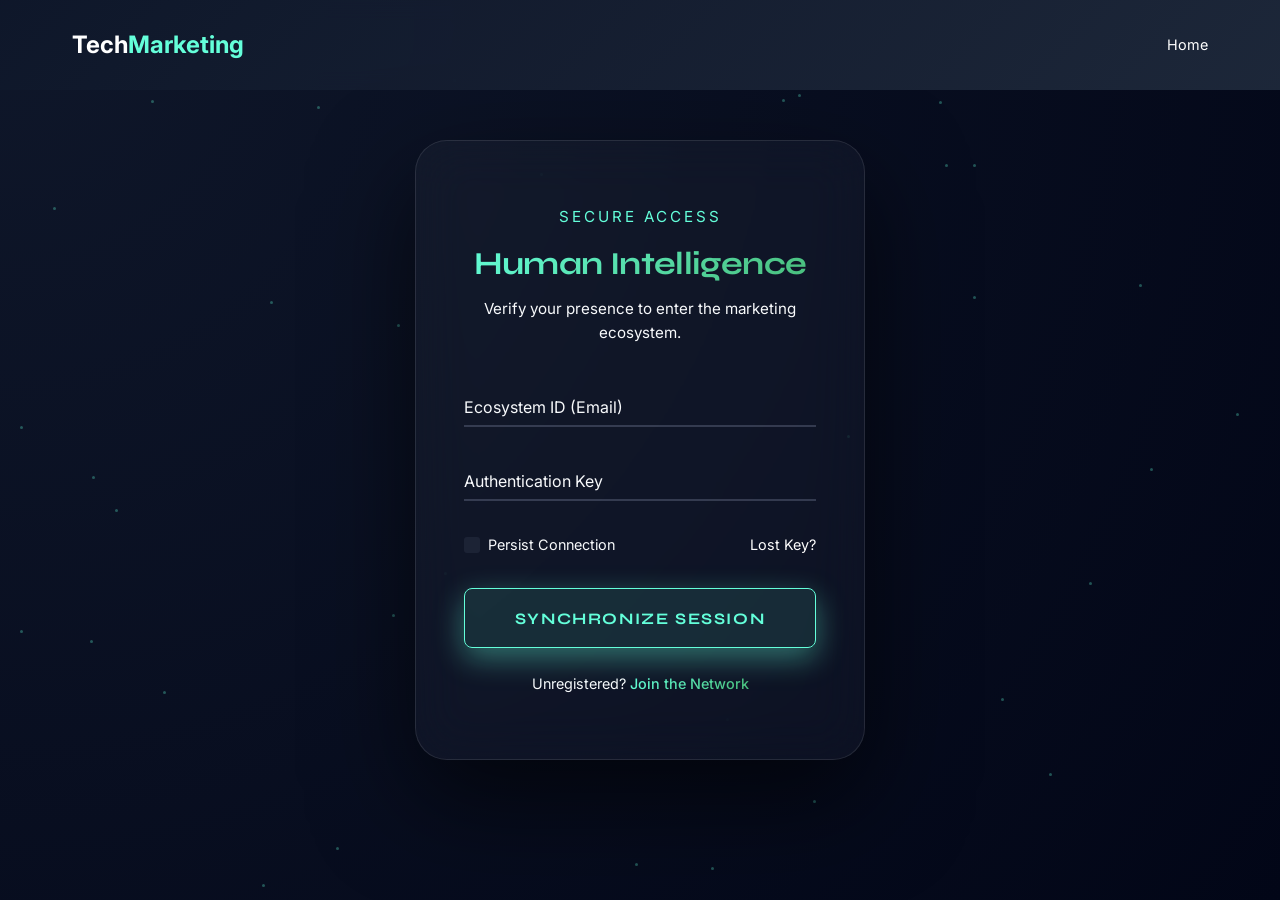
<file: login.html>
<!DOCTYPE html>
<html lang="en">
<head>
    <meta charset="UTF-8">
    <meta name="viewport" content="width=device-width, initial-scale=1.0">
    <meta name="description" content="Securely access the TechMarketing ecosystem.">
    <title>Secure Access - TechMarketing</title>
    <link href="https://fonts.googleapis.com/css2?family=Inter:wght@300;400;500;600&family=Syne:wght@700;800&display=swap" rel="stylesheet">
    <link rel="stylesheet" href="style.css">
    <link rel="stylesheet" href="login.css">
</head>
<body class="premium-bg">
    <!-- Navbar (simplified for login) -->
    <nav class="navbar" style="background-color: transparent; border: none;">
        <div class="container">
            <a href="index.html" class="logo">Tech<span>Marketing</span></a>
            <ul class="nav-links">
                <li><a href="index.html" class="nav-link-anime">Home</a></li>
            </ul>
        </div>
    </nav>

    <div class="login-wrapper">
        <div id="login-particles"></div>
        <div class="login-card glass-panel tilt-element">
            <div class="login-header">
                <p class="accent-text-luxury" style="color: var(--accent) !important; text-align: center; margin-bottom: 0.5rem;">Secure Access</p>
                <h2 class="text-gradient">Human Intelligence</h2>
                <p>Verify your presence to enter the marketing ecosystem.</p>
            </div>
            
            <form id="login-form">
                <div class="input-group">
                    <input type="email" id="email" required autocomplete="off" placeholder=" ">
                    <label for="email">Ecosystem ID (Email)</label>
                    <div class="input-glow"></div>
                </div>
                
                <div class="input-group">
                    <input type="password" id="password" required placeholder=" ">
                    <label for="password">Authentication Key</label>
                    <div class="input-glow"></div>
                </div>

                <div class="form-options">
                    <label class="remember-me">
                        <input type="checkbox">
                        <span class="checkmark"></span>
                        Persist Connection
                    </label>
                    <a href="#" class="forgot-password">Lost Key?</a>
                </div>

                <button type="submit" class="btn btn-primary btn-login btn-click">Synchronize Session</button>
            </form>
            
            <div class="login-footer">
                <p>Unregistered? <a href="register.html" class="text-gradient">Join the Network</a></p>
            </div>
        </div>
    </div>

    <script>
        // Simple Particle Background for Login
        const particleContainer = document.getElementById('login-particles');
        for (let i = 0; i < 40; i++) {
            let p = document.createElement('div');
            p.classList.add('particle');
            p.style.left = Math.random() * 100 + '%';
            p.style.top = Math.random() * 100 + '%';
            p.style.setProperty('--tx', (Math.random() - 0.5) * 300 + 'px');
            p.style.setProperty('--ty', (Math.random() - 0.5) * 300 + 'px');
            p.style.animationDelay = Math.random() * 8 + 's';
            particleContainer.appendChild(p);
        }

        // Vanilla Tilt Enhanced
        const card = document.querySelector('.login-card');
        card.addEventListener('mousemove', e => {
            const rect = card.getBoundingClientRect();
            const x = e.clientX - rect.left;
            const y = e.clientY - rect.top;
            const centerX = rect.width / 2;
            const centerY = rect.height / 2;
            const rotateX = ((y - centerY) / centerY) * -8;
            const rotateY = ((x - centerX) / centerX) * 8;
            card.style.transform = `perspective(1200px) rotateX(${rotateX}deg) rotateY(${rotateY}deg)`;
        });
        card.addEventListener('mouseleave', () => {
            card.style.transform = `perspective(1200px) rotateX(0deg) rotateY(0deg)`;
        });

        // Form Submit
        document.getElementById('login-form').addEventListener('submit', (e) => {
            e.preventDefault();
            const btn = document.querySelector('.btn-login');
            btn.textContent = "Authenticating Bio-ID...";
            setTimeout(() => {
                window.location.href = 'settings.html';
            }, 1200);
        });
    </script>
</body>
</html>
</file>
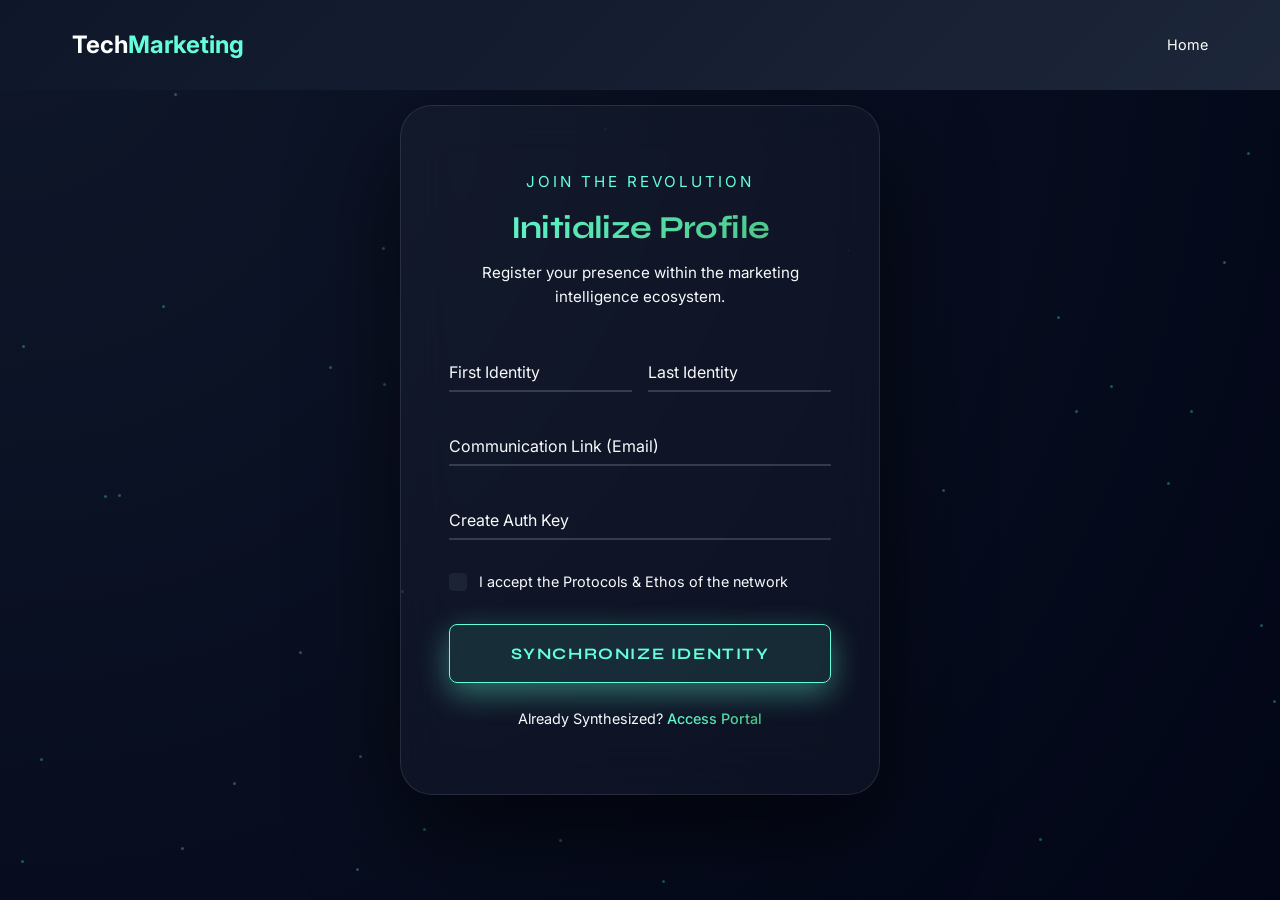
<file: register.html>
<!DOCTYPE html>
<html lang="en">
<head>
    <meta charset="UTF-8">
    <meta name="viewport" content="width=device-width, initial-scale=1.0">
    <meta name="description" content="Join the TechMarketing ecosystem and unlock precision tools.">
    <title>Join the Network - TechMarketing</title>
    <link href="https://fonts.googleapis.com/css2?family=Inter:wght@300;400;500;600&family=Syne:wght@700;800&display=swap" rel="stylesheet">
    <link rel="stylesheet" href="style.css">
    <link rel="stylesheet" href="register.css">
</head>
<body class="premium-bg">
    <!-- Navbar (simplified for register) -->
    <nav class="navbar" style="background-color: transparent; border: none;">
        <div class="container">
            <a href="index.html" class="logo">Tech<span>Marketing</span></a>
            <ul class="nav-links">
                <li><a href="index.html" class="nav-link-anime">Home</a></li>
            </ul>
        </div>
    </nav>

    <div class="register-wrapper">
        <div id="register-particles"></div>
        <div class="register-card glass-panel tilt-element">
            <div class="register-header">
                <p class="accent-text-luxury" style="color: var(--accent) !important; text-align: center; margin-bottom: 0.5rem;">Join the Revolution</p>
                <h2 class="text-gradient">Initialize Profile</h2>
                <p>Register your presence within the marketing intelligence ecosystem.</p>
            </div>
            
            <form id="register-form">
                <div class="form-row" style="display: grid; grid-template-columns: 1fr 1fr; gap: 1rem;">
                    <div class="input-group">
                        <input type="text" id="fname" required placeholder=" ">
                        <label for="fname">First Identity</label>
                        <div class="input-glow"></div>
                    </div>
                    <div class="input-group">
                        <input type="text" id="lname" required placeholder=" ">
                        <label for="lname">Last Identity</label>
                        <div class="input-glow"></div>
                    </div>
                </div>
                
                <div class="input-group">
                    <input type="email" id="email" required autocomplete="off" placeholder=" ">
                    <label for="email">Communication Link (Email)</label>
                    <div class="input-glow"></div>
                </div>
                
                <div class="input-group">
                    <input type="password" id="password" required minlength="8" placeholder=" ">
                    <label for="password">Create Auth Key</label>
                    <div class="input-glow"></div>
                </div>

                <div class="form-options">
                    <label class="terms-checkbox">
                        <input type="checkbox" required>
                        <span class="checkmark"></span>
                        I accept the Protocols & Ethos of the network
                    </label>
                </div>

                <button type="submit" class="btn btn-primary btn-register btn-click">Synchronize Identity</button>
            </form>
            
            <div class="register-footer">
                <p>Already Synthesized? <a href="login.html" class="text-gradient">Access Portal</a></p>
            </div>
        </div>
    </div>

    <script>
        // Simple Particle Background for Register
        const particleContainer = document.getElementById('register-particles');
        for (let i = 0; i < 40; i++) {
            let p = document.createElement('div');
            p.classList.add('particle');
            p.style.left = Math.random() * 100 + '%';
            p.style.top = Math.random() * 100 + '%';
            p.style.setProperty('--tx', (Math.random() - 0.5) * 300 + 'px');
            p.style.setProperty('--ty', (Math.random() - 0.5) * 300 + 'px');
            p.style.animationDelay = Math.random() * 8 + 's';
            particleContainer.appendChild(p);
        }

        // Vanilla Tilt Enhanced
        const card = document.querySelector('.register-card');
        card.addEventListener('mousemove', e => {
            const rect = card.getBoundingClientRect();
            const x = e.clientX - rect.left;
            const y = e.clientY - rect.top;
            const centerX = rect.width / 2;
            const centerY = rect.height / 2;
            const rotateX = ((y - centerY) / centerY) * -6;
            const rotateY = ((x - centerX) / centerX) * 6;
            card.style.transform = `perspective(1200px) rotateX(${rotateX}deg) rotateY(${rotateY}deg)`;
        });
        card.addEventListener('mouseleave', () => {
            card.style.transform = `perspective(1200px) rotateX(0deg) rotateY(0deg)`;
        });

        // Form Submit
        document.getElementById('register-form').addEventListener('submit', (e) => {
            e.preventDefault();
            const btn = document.querySelector('.btn-register');
            btn.textContent = "Synthesizing Bio-ID...";
            setTimeout(() => {
                window.location.href = 'settings.html';
            }, 1200);
        });
    </script>
</body>
</html>
</file>
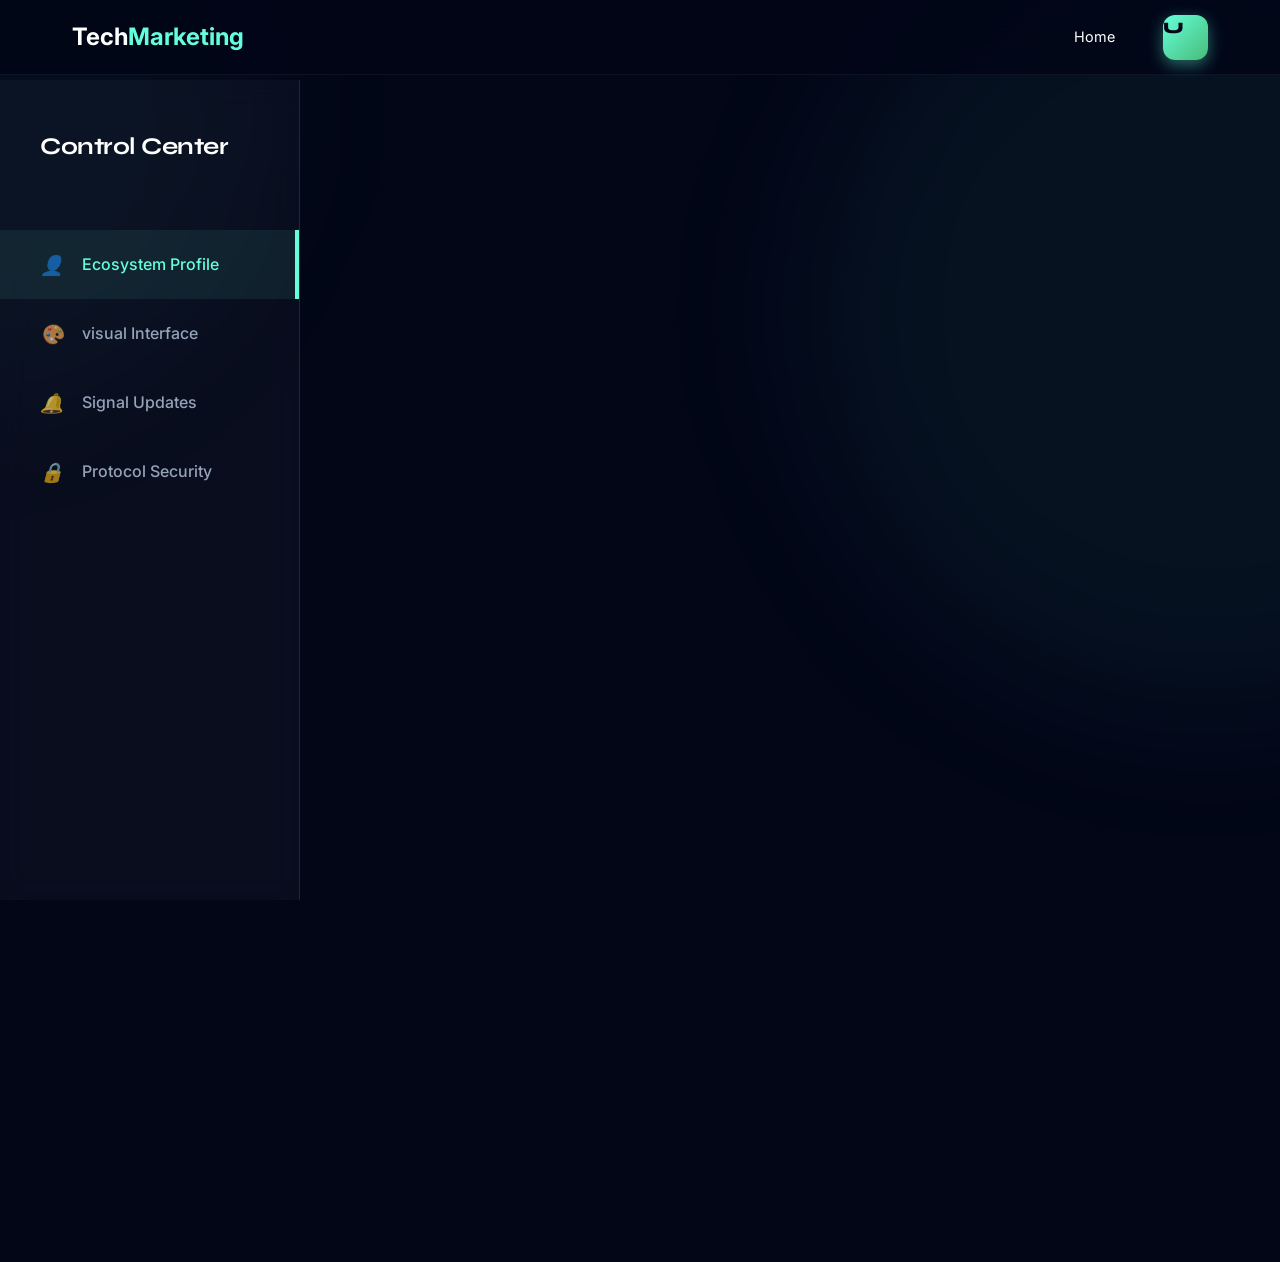
<file: settings.html>
<!DOCTYPE html>
<html lang="en">
<head>
    <meta charset="UTF-8">
    <meta name="viewport" content="width=device-width, initial-scale=1.0">
    <title>Ecosystem Settings - TechMarketing</title>
    <link href="https://fonts.googleapis.com/css2?family=Inter:wght@300;400;500;600&family=Syne:wght@700;800&display=swap" rel="stylesheet">
    <link rel="stylesheet" href="style.css">
    <link rel="stylesheet" href="settings.css">
</head>
<body class="premium-bg">

    <!-- Dashboard Navbar -->
    <nav class="navbar scrolled" style="background: rgba(2, 6, 23, 0.8); backdrop-filter: blur(20px);">
        <div class="container">
            <a href="index.html" class="logo">Tech<span>Marketing</span></a>
            <ul class="nav-links">
                <li><a href="index.html" class="nav-link-anime">Home</a></li>
                <li class="user-profile-nav">
                    <div class="avatar">U</div>
                </li>
            </ul>
        </div>
    </nav>

    <div class="settings-layout">
        <!-- Sidebar Navigation -->
        <aside class="sidebar">
            <div class="sidebar-header">
                <h3>Control Center</h3>
            </div>
            <ul class="sidebar-menu">
                <li class="active" data-target="profile">
                    <i>👤</i> Ecosystem Profile
                </li>
                <li data-target="appearance">
                    <i>🎨</i> visual Interface
                </li>
                <li data-target="notifications">
                    <i>🔔</i> Signal Updates
                </li>
                <li data-target="security">
                    <i>🔒</i> Protocol Security
                </li>
            </ul>
        </aside>

        <!-- Main Content Area -->
        <main class="settings-content">
            
            <!-- Profile Settings -->
            <section id="profile" class="settings-section active-section">
                <h2 class="text-gradient">Ecosystem Profile</h2>
                <p class="section-desc">Configure your identity and professional presence within the algorithmic network.</p>
                
                <div class="glass-card">
                    <div class="profile-header">
                        <div class="profile-avatar-large">U</div>
                        <div class="profile-meta">
                            <h3 style="margin-bottom: 0.5rem; font-size: 1.8rem;">Unknown Entity</h3>
                            <button class="btn btn-outline btn-click btn-sm">Update Avatar</button>
                        </div>
                    </div>
                    
                    <form class="settings-form">
                        <div class="form-row">
                            <div class="form-group">
                                <label>Cognomen (First)</label>
                                <input type="text" value="User" class="form-input">
                            </div>
                            <div class="form-group">
                                <label>Patronymic (Last)</label>
                                <input type="text" value="Account" class="form-input">
                            </div>
                        </div>
                        <div class="form-group">
                            <label>Communication Link (Email)</label>
                            <input type="email" value="user@techmarketing.io" class="form-input" readonly>
                        </div>
                        <div class="form-group">
                            <label>Network Bio / Professional Ethos</label>
                            <textarea class="form-input" rows="4">Marketing technologist exploring the intersection of AI and human psychology.</textarea>
                        </div>
                        <div style="margin-top: 1rem;">
                            <button type="button" class="btn btn-primary btn-click save-btn">Commit Changes</button>
                        </div>
                    </form>
                </div>
            </section>

            <!-- Appearance Settings -->
            <section id="appearance" class="settings-section">
                <h2 class="text-gradient">Interface Overlay</h2>
                <p class="section-desc">Customize the visual layer of your marketing ecosystem experience.</p>
                
                <div class="glass-card">
                    <div class="setting-item">
                        <div class="setting-info">
                            <h4>Nocturnal Protocol (Dark Mode)</h4>
                            <p>Enable high-contrast, low-light visibility for extended sessions.</p>
                        </div>
                        <label class="toggle-switch">
                            <input type="checkbox" checked>
                            <span class="slider"></span>
                        </label>
                    </div>
                    
                    <hr class="divider">
                    
                    <div class="setting-item">
                        <div class="setting-info">
                            <h4>Inertial Depth (3D Parallax)</h4>
                            <p>Apply spatial depth and motion to UI components and interactive cards.</p>
                        </div>
                        <label class="toggle-switch">
                            <input type="checkbox" checked>
                            <span class="slider"></span>
                        </label>
                    </div>

                    <hr class="divider">
                    
                    <div class="setting-item column-layout">
                        <div class="setting-info">
                            <h4>Primary Accent Frequencies</h4>
                            <p>Choose the dominant color spectrum for the ecosystem interface.</p>
                        </div>
                        <div class="color-picker-group">
                            <div class="color-option active" style="--bg: #64FFDA;"></div>
                            <div class="color-option" style="--bg: #818cf8;"></div>
                            <div class="color-option" style="--bg: #fb7185;"></div>
                            <div class="color-option" style="--bg: #facc15;"></div>
                        </div>
                    </div>
                </div>
            </section>

            <!-- Notifications Settings -->
            <section id="notifications" class="settings-section">
                <h2 class="text-gradient">Signal Feed</h2>
                <p class="section-desc">Manage how the ecosystem communicates critical intelligence and updates.</p>
                
                <div class="glass-card">
                    <div class="setting-item">
                        <div class="setting-info">
                            <h4>Intelligence Digests</h4>
                            <p>Receive asynchronous summaries of algorithmic campaign performance.</p>
                        </div>
                        <label class="toggle-switch">
                            <input type="checkbox" checked>
                            <span class="slider"></span>
                        </label>
                    </div>
                    <hr class="divider">
                    <div class="setting-item">
                        <div class="setting-info">
                            <h4>Real-time Telemetry</h4>
                            <p>Immediate push notifications for significant market shifts or user triggers.</p>
                        </div>
                        <label class="toggle-switch">
                            <input type="checkbox">
                            <span class="slider"></span>
                        </label>
                    </div>
                </div>
            </section>

            <!-- Security Settings -->
            <section id="security" class="settings-section">
                <h2 class="text-gradient">Protocol Security</h2>
                <p class="section-desc">Ensure the integrity of your data and authorization channels.</p>
                
                <div class="glass-card">
                    <div class="setting-item">
                        <div class="setting-info">
                            <h4>Multi-Factor Encryption</h4>
                            <p>Initialize secondary confirmation protocols for all ecosystem interactions.</p>
                        </div>
                        <button class="btn btn-primary btn-sm">Initialize 2FA</button>
                    </div>
                    <hr class="divider">
                    <div class="setting-item column-layout" style="margin-top: 1.5rem;">
                        <div class="setting-info">
                            <h4>Rotate Auth Key (Password)</h4>
                            <p>Updating your primary access token regularly ensures maximum security.</p>
                        </div>
                        <form class="settings-form" style="width: 100%; max-width: 500px; margin-top: 1.5rem;">
                            <input type="password" placeholder="Current Secret" class="form-input">
                            <input type="password" placeholder="New Secret" class="form-input">
                            <input type="password" placeholder="Verify Secret" class="form-input">
                            <div style="margin-top: 1rem;">
                                <button type="button" class="btn btn-outline btn-sm">Execute Update</button>
                            </div>
                        </form>
                    </div>
                </div>
            </section>

        </main>
    </div>

    <!-- Background Decoration -->
    <div id="settings-bg" class="abstract-shape">
        <div class="circle circle-1" style="width: 800px; height: 800px; bottom: -300px; right: -200px; background: rgba(100, 255, 218, 0.05);"></div>
        <div class="circle circle-2" style="width: 600px; height: 600px; top: -100px; left: -200px; background: rgba(100, 255, 218, 0.03);"></div>
    </div>

    <script>
        // JS same as before but adapted for slightly different classes
        const menuItems = document.querySelectorAll('.sidebar-menu li');
        const sections = document.querySelectorAll('.settings-section');

        menuItems.forEach(item => {
            item.addEventListener('click', () => {
                menuItems.forEach(m => m.classList.remove('active'));
                item.classList.add('active');

                const targetId = item.getAttribute('data-target');
                sections.forEach(sec => {
                    sec.classList.remove('active-section');
                    if (sec.id === targetId) {
                        sec.classList.add('active-section');
                        sec.style.opacity = '0';
                        sec.style.transform = 'translateY(20px)';
                        setTimeout(() => {
                            sec.style.transition = 'all 0.6s cubic-bezier(0.23, 1, 0.32, 1)';
                            sec.style.opacity = '1';
                            sec.style.transform = 'translateY(0)';
                        }, 50);
                    }
                });
            });
        });

        // Save Button Simulation
        document.querySelectorAll('.save-btn').forEach(btn => {
            btn.addEventListener('click', function() {
                const originalText = this.textContent;
                this.textContent = 'Processing...';
                setTimeout(() => {
                    this.textContent = 'Success';
                    this.style.boxShadow = '0 0 30px var(--accent-glow)';
                    setTimeout(() => {
                        this.textContent = originalText;
                        this.style.boxShadow = '';
                    }, 2000);
                }, 1000);
            });
        });
    </script>
</body>
</html>
</file>
<file: style.css>
/* General Styles */
:root {
    --bg-dark: #020617;
    --bg-light: #f8fafc;
    --bg-soft: #f1f5f9;
    --accent: #64ffda; /* Cyber Cyan */
    --accent-glow: rgba(100, 255, 218, 0.4);
    --primary-gradient: linear-gradient(135deg, #64ffda 0%, #48bb78 100%);
    --luxury-gradient: linear-gradient(135deg, #0f172a 0%, #020617 100%);
    --glass-bg: rgba(255, 255, 255, 0.03);
    --glass-border: rgba(255, 255, 255, 0.1);
    --text-primary: #f8fafc;
    --text-secondary: #94a3b8;
    --text-heading: #ffffff;
    --text-light: #ffffff;
    --luxury-serif: 'Cormorant Garamond', serif;
    --modern-sans: 'Inter', sans-serif;
    --fancy-sans: 'Syne', sans-serif;
    --transition-smooth: all 0.6s cubic-bezier(0.23, 1, 0.32, 1);
    --shadow-premium: 0 20px 40px rgba(0, 0, 0, 0.4);
}

* {
    margin: 0;
    padding: 0;
    box-sizing: border-box;
}

html {
    scroll-behavior: smooth;
}

body {
    font-family: var(--modern-sans);
    background-color: var(--bg-dark);
    color: var(--text-primary);
    line-height: 1.6;
    overflow-x: hidden;
    -webkit-font-smoothing: antialiased;
}

body.page-white-bg {
    background-color: #ffffff;
    color: #0f172a;
    --text-primary: #0f172a;
    --text-heading: #0f172a;
    --text-secondary: #475569;
    --glass-bg: rgba(255, 255, 255, 0.35);
    --glass-border: rgba(15, 23, 42, 0.08);
}

h1, h2, h3, h4 {
    font-family: var(--fancy-sans);
    color: var(--text-heading);
    font-weight: 700;
    letter-spacing: -0.02em;
}

.container {
    max-width: 1200px;
    margin: 0 auto;
    padding: 0 2rem;
}

a {
    text-decoration: none;
    color: inherit;
    transition: var(--transition);
}

ul {
    list-style: none;
}

.section-header {
    text-align: center;
    margin-bottom: 4rem;
}

.section-title {
    font-size: 2.5rem;
    margin-bottom: 1rem;
}

.underline {
    width: 60px;
    height: 3px;
    background-color: var(--accent);
    margin: 0 auto;
}

.btn {
    display: inline-block;
    padding: 1.2rem 3rem;
    border-radius: 100px;
    font-family: var(--fancy-sans);
    font-weight: 700;
    text-transform: uppercase;
    font-size: 0.8rem;
    letter-spacing: 0.1em;
    cursor: pointer;
    transition: var(--transition-smooth);
    position: relative;
    overflow: hidden;
    z-index: 1;
}

.btn-primary {
    background: var(--primary-gradient);
    color: var(--bg-dark);
    border: none;
    box-shadow: 0 10px 30px var(--accent-glow);
}

.btn-primary:hover {
    transform: translateY(-5px) scale(1.02);
    box-shadow: 0 20px 40px var(--accent-glow);
}

.btn-outline {
    background: transparent;
    color: var(--text-heading);
    border: 1px solid var(--glass-border);
    backdrop-filter: blur(10px);
}

.btn-outline:hover {
    background: rgba(255, 255, 255, 0.05);
    border-color: var(--accent);
    color: var(--accent);
    transform: translateY(-5px);
}

.text-gradient {
    background: var(--primary-gradient);
    -webkit-background-clip: text;
    -webkit-text-fill-color: transparent;
}

/* Navbar */
.navbar {
    position: fixed;
    top: 0;
    width: 100%;
    height: 90px;
    display: flex;
    align-items: center;
    z-index: 1000;
    transition: var(--transition);
    background: linear-gradient(135deg, rgba(15, 23, 42, 0.95), rgba(30, 41, 59, 0.95));
    backdrop-filter: blur(10px);
}

.navbar.scrolled {
    height: 75px;
    background-color: rgba(10, 25, 47, 0.9);
    backdrop-filter: blur(15px);
    border-bottom: 1px solid rgba(255, 255, 255, 0.05);
}

body.page-white-bg .navbar {
    background: rgba(255, 255, 255, 0.95);
    backdrop-filter: blur(10px);
    border-bottom: 1px solid rgba(15, 23, 42, 0.1);
}

body.page-white-bg .navbar.scrolled {
    background-color: rgba(255, 255, 255, 0.98);
    border-bottom: 1px solid rgba(15, 23, 42, 0.15);
}

body.page-white-bg .nav-links a {
    color: #0f172a;
}

body.page-white-bg .nav-links a:hover {
    color: var(--accent);
}

body.page-white-bg .logo {
    color: #0f172a;
}

body.page-white-bg .btn-nav {
    color: #0f172a;
}

.navbar .container {
    display: flex;
    justify-content: space-between;
    align-items: center;
    width: 100%;
}

.logo {
    font-size: 1.5rem;
    font-weight: 700;
    color: var(--text-light);
}

.logo span {
    color: var(--accent);
}

body.page-white-bg .logo {
    color: #0f172a;
}

.nav-links {
    display: flex;
    align-items: center;
    gap: 1rem;
}

.nav-links li {
    margin-left: 2rem;
}

.nav-links a {
    font-size: 0.9rem;
    color: var(--text-light);
    position: relative;
    padding-bottom: 5px;
}

.nav-links a::after {
    content: '';
    position: absolute;
    width: 0;
    height: 1.5px;
    bottom: 0;
    left: 0;
    background-color: var(--accent);
    transition: var(--transition);
}

.nav-links a:hover {
    color: var(--accent);
}

.nav-links a:hover::after {
    width: 100%;
}

.btn-nav {
    padding: 0.6rem 1.2rem;
    border: 1px solid var(--accent);
    border-radius: 4px;
    color: var(--accent) !important;
}

.btn-nav:hover {
    background-color: rgba(100, 255, 218, 0.1);
}

body.page-white-bg .navbar .nav-links a,
body.page-white-bg .navbar .nav-links a:visited {
    color: #0f172a !important;
}

body.page-white-bg .navbar .nav-links a:hover {
    color: var(--accent) !important;
}

body.page-white-bg .btn-nav {
    border-color: rgba(15, 23, 42, 0.25);
    color: #0f172a !important;
    background: rgba(255, 255, 255, 0.95);
}

body.page-white-bg .btn-nav:hover {
    background-color: rgba(15, 23, 42, 0.08);
    color: #0f172a !important;
}

/* Scroll-Scrub Hero Section */
.scroll-hero {
    height: 100vh;
    width: 100%;
    position: relative;
    overflow: hidden;
    background-color: var(--bg-dark);
}

.canvas-wrapper {
    position: absolute;
    top: 0;
    left: 0;
    width: 100%;
    height: 100vh;
    z-index: 1;
}

#hero-scrub-canvas {
    width: 100%;
    height: 100%;
    object-fit: cover;
    display: block;
    filter: brightness(0.85) contrast(1.4) saturate(1.5);
}

.overlay-gradient {
    position: absolute;
    top: 0;
    left: 0;
    width: 100%;
    height: 100%;
    background: linear-gradient(180deg, rgba(10, 25, 47, 0.65) 0%, rgba(10, 25, 47, 0.9) 100%);
    z-index: 2;
}

.hero-overlay-content {
    position: absolute;
    top: 0;
    left: 0;
    width: 100%;
    height: 100vh;
    display: flex;
    align-items: center;
    z-index: 10;
    pointer-events: none; /* Let clicks pass to header if needed */
}

.hero-text-fixed {
    max-width: 800px;
    pointer-events: auto; /* Re-enable clicks for buttons */
}

/* Animations for fixed text */
.fade-in-up {
    opacity: 0;
    transform: translateY(30px);
    animation: fadeInUp 1s forwards cubic-bezier(0.16, 1, 0.3, 1);
}

.fade-in-up:nth-child(1) { animation-delay: 0.5s; }
.fade-in-up:nth-child(2) { animation-delay: 0.7s; }
.fade-in-up:nth-child(3) { animation-delay: 0.9s; }
.fade-in-up:nth-child(4) { animation-delay: 1.1s; }

@keyframes fadeInUp {
    to {
        opacity: 1;
        transform: translateY(0);
    }
}

.hero .container {
    position: relative;
    z-index: 1;
}

.hero-content {
    display: grid;
    grid-template-columns: 1.2fr 1fr;
    gap: 4rem;
    align-items: center;
}

.accent-text {
    color: var(--accent);
    font-family: 'Poppins', sans-serif;
    font-size: 1rem;
    margin-bottom: 1rem;
    display: block;
}

.hero-title {
    font-size: 4rem;
    line-height: 1.1;
    margin-bottom: 1.5rem;
    color: var(--text-light);
}

.subtitle {
    font-size: 1.35rem;
    color: var(--text-slate);
    margin-bottom: 2.5rem;
    min-height: 1.6em;
}

/* Typing Cursor */
.cursor {
    display: inline-block;
    width: 2px;
    background-color: var(--accent);
    margin-left: 5px;
    animation: blink 0.7s infinite;
}

@keyframes blink {
    0%, 100% { opacity: 1; }
    50% { opacity: 0; }
}

/* Luxury Theme Overrides */
.luxury-light {
    background-color: var(--bg-light);
    color: var(--text-dark);
}

/* Technologies and Applications Sections - Black Text */
#technologies,
#applications {
    color: #000000 !important;
}

#technologies h1, #technologies h2, #technologies h3, #technologies h4,
#applications h1, #applications h2, #applications h3, #applications h4 {
    color: #000000 !important;
}

#technologies p, #technologies span,
#applications p, #applications span {
    color: #000000 !important;
}

#technologies .accent-text-luxury,
#applications .accent-text-luxury {
    color: #666666 !important;
}

#technologies .luxury-stat-label,
#applications .luxury-stat-label {
    color: #666666 !important;
}

.section-title-luxury {
    font-family: var(--luxury-serif);
    font-size: 3.5rem;
    color: var(--text-dark);
    margin-bottom: 1.5rem;
}

.accent-text-luxury {
    font-family: var(--modern-sans);
    text-transform: uppercase;
    letter-spacing: 3px;
    font-size: 0.8rem;
    color: var(--text-slate);
    margin-bottom: 1rem;
}

.underline-luxury {
    width: 50px;
    height: 2px;
    background-color: var(--text-dark);
    margin: 0 auto;
}

.luxury-lead {
    font-size: 1.5rem;
    font-family: var(--luxury-serif);
    line-height: 1.4;
    color: var(--text-dark);
    margin-bottom: 2rem;
}

.luxury-card {
    background: var(--glass-bg);
    backdrop-filter: blur(20px);
    border: 1px solid var(--glass-border);
    padding: 4rem;
    border-radius: 40px;
    transition: var(--transition-smooth);
    position: relative;
    overflow: hidden;
}

.luxury-card::before {
    content: '';
    position: absolute;
    top: 0;
    left: 0;
    width: 100%;
    height: 100%;
    background: radial-gradient(circle at top right, rgba(100, 255, 218, 0.1), transparent 50%);
    opacity: 0;
    transition: var(--transition-smooth);
}

.luxury-card:hover::before {
    opacity: 1;
}

.luxury-card:hover {
    transform: translateY(-20px) scale(1.02);
    border-color: var(--accent);
    box-shadow: 0 40px 80px rgba(0, 0, 0, 0.5), 0 0 20px var(--accent-glow);
}

.applications .app-card.luxury-card {
    background-color: #071a3b;
    color: #ffffff;
    border-color: rgba(255, 255, 255, 0.08);
}

.applications .app-card.luxury-card h3,
.applications .app-card.luxury-card .app-icon-luxury,
.applications .app-card.luxury-card .card-stats small {
    color: #ffffff;
}

.applications .app-card.luxury-card p {
    color: rgba(255, 255, 255, 0.85) !important;
}

.applications .app-card.luxury-card .card-stats {
    border-top-color: rgba(255, 255, 255, 0.1);
    color: #64ffda;
}

/* Technologies Section - Dark Blue Cards */
.technologies .tech-card.luxury-card {
    background-color: #001a4d;
    color: #ffffff !important;
    border-color: rgba(255, 255, 255, 0.08);
    padding: 3rem;
    border-radius: 20px;
}

.technologies .tech-card.luxury-card h3,
.technologies .tech-card.luxury-card .tech-icon-luxury {
    color: #ffffff !important;
}

.technologies .tech-card.luxury-card p {
    color: #ffffff !important;
}

.technologies .tech-card.luxury-card .card-stats small {
    color: #ffffff !important;
}

.technologies .tech-card.luxury-card .card-stats {
    color: #64ffda !important;
}

.technologies .tech-card.luxury-card:hover {
    background-color: #002966;
    transform: translateY(-15px) scale(1.02);
    box-shadow: 0 20px 50px rgba(0, 26, 77, 0.5), 0 0 30px rgba(100, 255, 218, 0.3);
    border-color: #64ffda;
}

.tech-icon-luxury {
    color: var(--text-dark);
    margin-bottom: 2rem;
}

.luxury-stat-number {
    font-family: var(--luxury-serif);
    font-size: 4rem;
    color: var(--text-dark);
}

.luxury-stat-label {
    text-transform: uppercase;
    letter-spacing: 1px;
    font-size: 0.75rem;
    color: var(--text-slate);
}

/* Abstract Shape Background */
.abstract-shape {
    position: absolute;
    width: 120%;
    height: 120%;
    top: -10%;
    left: -10%;
    z-index: 1;
}

.circle {
    position: absolute;
    border-radius: 50%;
    filter: blur(80px);
}

.circle-1 {
    width: 300px;
    height: 300px;
    background: rgba(100, 255, 218, 0.05);
    top: 0;
    right: 0;
}

.circle-2 {
    width: 200px;
    height: 200px;
    background: rgba(17, 34, 64, 0.8);
    bottom: 10%;
    left: 10%;
}

/* Entry Animations */
.fade-up {
    opacity: 0;
    transform: translateY(30px);
    animation: fadeUp 1s forwards cubic-bezier(0.16, 1, 0.3, 1);
}

.fade-in {
    opacity: 0;
    animation: fadeIn 1.5s forwards ease-out;
}

/* Scroll Reveal Classes */
.section-reveal {
    opacity: 0;
    transform: translateY(50px);
    transition: all 1s cubic-bezier(0.16, 1, 0.3, 1);
}

.section-reveal.active {
    opacity: 1;
    transform: translateY(0);
}

@keyframes fadeUp {
    to {
        opacity: 1;
        transform: translateY(0);
    }
}

@keyframes fadeIn {
    to {
        opacity: 1;
    }
}

/* About Section */
.about {
    padding: 100px 0;
    background-color: #FFFFFF !important;
}

.about, .about * {
    color: #000000 !important;
}

.about h1, .about h2, .about h3, .about h4 {
    color: #000000 !important;
}

.about-content {
    max-width: 800px;
    margin: 0 auto;
    text-align: center;
}

.about-content p {
    font-size: 1.1rem;
    margin-bottom: 1.5rem;
    color: #000000 !important;
}

/* Technologies Section */
.technologies {
    padding: 100px 0;
    background-color: var(--bg-soft);
}

.tech-grid {
    display: grid;
    grid-template-columns: repeat(auto-fit, minmax(250px, 1fr));
    gap: 2rem;
}

.tech-card {
    background-color: var(--bg-soft);
    padding: 2.5rem;
    border-radius: 12px;
    transition: var(--transition);
    border: 1px solid rgba(100, 255, 218, 0.05);
    cursor: default;
}

.glow-card:hover {
    transform: translateY(-10px);
    border-color: var(--accent);
    box-shadow: 0 20px 30px -15px rgba(100, 255, 218, 0.2);
}

.tech-icon {
    color: var(--accent);
    margin-bottom: 1.5rem;
}

.tech-card h3 {
    margin-bottom: 1rem;
    font-size: 1.3rem;
}

.tech-card p {
    font-size: 0.95rem;
}

.app-icon-luxury {
    font-size: 2.5rem;
    margin-bottom: 2rem;
    display: block;
}

.luxury-gallery {
    display: grid;
    grid-template-columns: 1fr 1fr;
    gap: 6rem;
    align-items: center;
}

.luxury-quote {
    font-family: var(--luxury-serif);
    font-size: 2rem;
    line-height: 1.2;
    margin-top: 2rem;
}

.luxury-list {
    display: flex;
    flex-direction: column;
    gap: 2rem;
}

.luxury-list li {
    font-family: var(--luxury-serif);
    font-size: 1.8rem;
    color: var(--text-dark);
}

.hero-visual {
    position: relative;
    display: flex;
    justify-content: center;
    align-items: center;
}

.hero-main-img {
    width: 100%;
    border-radius: 30px;
    box-shadow: 0 30px 60px rgba(0, 0, 0, 0.5);
    z-index: 2;
}

/* Future Scope Section */
.future {
    padding: 100px 0;
    background-color: var(--bg-soft);
}

.future-container {
    display: grid;
    grid-template-columns: 1fr 1fr;
    gap: 4rem;
    align-items: center;
}

.future-text p {
    font-size: 1.1rem;
    margin-top: 1rem;
}

.clean-list {
    display: flex;
    flex-direction: column;
    gap: 1.5rem;
}

.clean-list li {
    display: flex;
    align-items: center;
    font-size: 1.1rem;
    color: var(--text-light);
}

.dot {
    width: 10px;
    height: 10px;
    background-color: var(--accent);
    border-radius: 50%;
    margin-right: 15px;
    box-shadow: 0 0 10px var(--accent);
}

/* Footer */
.footer {
    padding: 80px 0 30px;
    background-color: #020c1b;
}

.footer-content {
    display: grid;
    grid-template-columns: 2fr 1fr 1fr;
    gap: 4rem;
    margin-bottom: 4rem;
}

.footer-brand .logo {
    display: block;
    margin-bottom: 1.5rem;
}

.footer-brand p {
    max-width: 300px;
}

.footer-links h4, .footer-contact h4 {
    margin-bottom: 1.5rem;
    font-size: 1.1rem;
}

.footer-links ul li {
    margin-bottom: 0.8rem;
}

.footer-links a:hover {
    color: var(--accent);
    padding-left: 5px;
}

.footer-bottom {
    text-align: center;
    padding-top: 2rem;
    border-top: 1px solid rgba(255, 255, 255, 0.05);
}

.footer-bottom p {
    font-size: 0.85rem;
}

.footer-grid {
    display: grid;
    grid-template-columns: 2fr 1fr 1fr;
    gap: 4rem;
    margin-bottom: 4rem;
}

.logo-luxury {
    font-family: var(--luxury-serif);
    font-size: 2rem;
    font-weight: 700;
    color: var(--text-light);
    display: block;
    margin-bottom: 1.5rem;
}

.logo-luxury span {
    color: var(--accent);
}

.luxury-footer-text {
    font-family: var(--modern-sans);
    font-size: 0.9rem;
    color: var(--text-slate);
    line-height: 1.8;
}

.footer-label {
    font-family: var(--luxury-serif);
    font-size: 1.2rem;
    color: white;
    margin-bottom: 1.5rem;
}

.footer-links-luxury li {
    margin-bottom: 1rem;
}

.footer-links-luxury a {
    color: var(--text-slate);
    font-size: 0.95rem;
}

.footer-links-luxury a:hover {
    color: var(--accent);
}

.footer-bottom-luxury {
    text-align: center;
    padding-top: 3rem;
    border-top: 1px solid rgba(255, 255, 255, 0.05);
    font-size: 0.85rem;
    font-family: var(--modern-sans);
    color: var(--text-slate);
}

/* ===== SCROLL ANIMATIONS ===== */

/* Scroll Stagger Animation for Cards */
.tech-card,
.app-card {
    opacity: 0;
    transform: translateY(50px);
}

.tech-card.scroll-animate,
.app-card.scroll-animate {
    animation: slideInUp 0.8s cubic-bezier(0.16, 1, 0.3, 1) forwards;
}

@keyframes slideInUp {
    to {
        opacity: 1;
        transform: translateY(0);
    }
}

/* Parallax scrolling effect */
.parallax-element {
    will-change: transform;
}

/* Scale on scroll */
.scale-on-scroll {
    transform-origin: center;
}

/* Rotate on scroll */
.rotate-on-scroll {
    transform-origin: center;
}

/* Image Gallery Scroll Animation */
.gallery-container {
    display: grid;
    grid-template-columns: repeat(auto-fit, minmax(280px, 1fr));
    gap: 2rem;
    overflow-x: auto;
    scroll-behavior: smooth;
}

.gallery-item {
    position: relative;
    border-radius: 20px;
    overflow: hidden;
    aspect-ratio: 1;
    opacity: 0;
    transform: scale(0.8) rotateY(20deg);
}

.gallery-item.visible {
    animation: galleryReveal 0.8s cubic-bezier(0.16, 1, 0.3, 1) forwards;
}

@keyframes galleryReveal {
    to {
        opacity: 1;
        transform: scale(1) rotateY(0deg);
    }
}

.gallery-item img {
    width: 100%;
    height: 100%;
    object-fit: cover;
    transition: transform 0.6s ease;
}

.gallery-item:hover img {
    transform: scale(1.1) rotate(2deg);
}

.gallery-overlay {
    position: absolute;
    bottom: 0;
    left: 0;
    right: 0;
    background: linear-gradient(to top, rgba(10, 25, 47, 0.95), transparent);
    padding: 2rem;
    transform: translateY(100%);
    transition: transform 0.6s ease;
}

.gallery-item:hover .gallery-overlay {
    transform: translateY(0);
}

.gallery-overlay h4 {
    color: var(--accent);
    font-size: 1.3rem;
}

/* Gallery Section */
.gallery {
    padding: 100px 0;
    background-color: var(--bg-light);
}

/* Card Stats Styling */
.card-stats {
    margin-top: 1.5rem;
    padding-top: 1.5rem;
    border-top: 1px solid rgba(0, 0, 0, 0.05);
    font-size: 0.85rem;
    color: var(--text-slate);
}

.card-stats small {
    display: block;
    margin-top: 0.5rem;
}

/* Initial state for scroll animations */
.future-text {
    opacity: 0;
    transform: translateX(-50px);
}

.future-points {
    opacity: 0;
    transform: translateX(50px);
}

.future-points li {
    opacity: 0;
    transform: translateX(50px);
}

.luxury-lead {
    opacity: 0;
    transform: translateY(20px);
}

.section-header {
    opacity: 0;
    filter: blur(10px);
}

.section-header .underline-luxury {
    transform-origin: center;
    transform: scaleX(0);
}

/* 3D Perspective for cards */
.app-card {
    perspective: 1000px;
}

.tech-card {
    perspective: 1000px;
}

/* Smooth transitions for scroll animations */
.tech-card,
.app-card,
.gallery-item {
    transition: box-shadow 0.3s ease;
}

.tech-card:hover,
.app-card:hover {
    box-shadow: 0 30px 60px rgba(100, 255, 218, 0.15);
}

/* ScrollTrigger smooth experience */
@supports (scroll-behavior: smooth) {
    html {
        scroll-behavior: smooth;
    }
}

/* Tilt effect on hover */
.tilt-element {
    perspective: 1000px;
}

.tilt-element:hover {
    transform: rotateX(5deg) rotateY(-5deg);
}

/* Scroll-triggered text animations */
.text-reveal {
    opacity: 0;
    transform: translateX(-30px);
}

.text-reveal.active {
    animation: textSlideIn 0.8s cubic-bezier(0.16, 1, 0.3, 1) forwards;
}

@keyframes textSlideIn {
    to {
        opacity: 1;
        transform: translateX(0);
    }
}

/* Floating animation */
@keyframes float {
    0%, 100% {
        transform: translateY(0px);
    }
    50% {
        transform: translateY(-20px);
    }
}

.float-animate {
    animation: float 3s ease-in-out infinite;
}

/* Glow pulse effect */
@keyframes glowPulse {
    0%, 100% {
        box-shadow: 0 0 10px rgba(100, 255, 218, 0.5);
    }
    50% {
        box-shadow: 0 0 20px rgba(100, 255, 218, 0.8);
    }
}

.glow-pulse {
    animation: glowPulse 2s ease-in-out infinite;
}

/* Scroll reveal with blur */
.blur-reveal {
    opacity: 0;
    filter: blur(10px);
}

.blur-reveal.active {
    animation: blurReveal 1s ease-out forwards;
}

@keyframes blurReveal {
    to {
        opacity: 1;
        filter: blur(0px);
    }
}

/* Counter animation for stats */
.stats-counter {
    display: inline-block;
}

/* ===== HERO SECTION ENHANCEMENTS ===== */

.hero-title {
    background: linear-gradient(135deg, #64FFDA 0%, #52eec7 50%, #64FFDA 100%);
    -webkit-background-clip: text;
    -webkit-text-fill-color: transparent;
    background-clip: text;
    background-size: 200% 200%;
    animation: gradientShift 3s ease infinite;
}

@keyframes gradientShift {
    0%, 100% {
        background-position: 0% 50%;
    }
    50% {
        background-position: 100% 50%;
    }
}

.hero-btns .btn-primary {
    position: relative;
    overflow: hidden;
}

.hero-btns .btn-primary::before {
    content: '';
    position: absolute;
    top: 0;
    left: -100%;
    width: 100%;
    height: 100%;
    background: rgba(255, 255, 255, 0.2);
    transition: left 0.5s ease;
}

.hero-btns .btn-primary:hover::before {
    left: 100%;
}

/* Responsive Luxury */
@media (max-width: 992px) {
    .section-title-luxury {
        font-size: 2.8rem;
    }
    .luxury-gallery {
        grid-template-columns: 1fr;
        gap: 3rem;
    }
    .footer-grid {
        grid-template-columns: 1fr;
        gap: 3rem;
    }
}
</file>
<file: login.css>
/* Login Page Specific Styles */
body {
    overflow: hidden; /* Prevent scrolling on login page */
}

.login-wrapper {
    min-height: 100vh;
    display: flex;
    justify-content: center;
    align-items: center;
    position: relative;
    z-index: 2;
}

#login-particles {
    position: absolute;
    width: 100%;
    height: 100%;
    overflow: hidden;
    z-index: -1;
}

.particle {
    position: absolute;
    width: 3px;
    height: 3px;
    background-color: var(--accent);
    border-radius: 50%;
    opacity: 0.3;
    animation: float 10s infinite alternate ease-in-out;
}

@keyframes float {
    0% { transform: translate(0, 0); }
    100% { transform: translate(var(--tx), var(--ty)); opacity: 0; }
}

.glass-panel {
    background: var(--glass-bg);
    backdrop-filter: blur(25px);
    -webkit-backdrop-filter: blur(25px);
    border: 1px solid var(--glass-border);
    box-shadow: 0 40px 100px rgba(0, 0, 0, 0.6);
    border-radius: 32px;
}

.login-card {
    width: 100%;
    max-width: 450px;
    padding: 4rem 3rem;
    transition: var(--transition-smooth);
}

.premium-bg {
    background: radial-gradient(circle at top left, #0f172a 0%, #020617 100%);
}

.login-header {
    text-align: center;
    margin-bottom: 2.5rem;
}

.login-header h2 {
    font-size: 2rem;
    margin-bottom: 0.5rem;
}

.login-header p {
    color: var(--text-slate);
    font-size: 0.95rem;
}

.input-group {
    position: relative;
    margin-bottom: 2rem;
}

.input-group input {
    width: 100%;
    background: transparent;
    border: none;
    border-bottom: 2px solid rgba(136, 146, 176, 0.3);
    padding: 10px 0;
    color: var(--text-light);
    font-size: 1rem;
    font-family: inherit;
    transition: border-color 0.3s;
}

.input-group input:focus {
    outline: none;
    border-bottom-color: var(--accent);
}

.input-group label {
    position: absolute;
    top: 10px;
    left: 0;
    color: var(--text-slate);
    pointer-events: none;
    transition: 0.3s ease all;
}

/* Float label top when focused or input is filled */
.input-group input:focus ~ label,
.input-group input:valid ~ label {
    top: -15px;
    font-size: 0.8rem;
    color: var(--accent);
}

.input-glow {
    position: absolute;
    bottom: 0;
    left: 50%;
    width: 0;
    height: 2px;
    background: var(--accent);
    transition: 0.3s ease all;
    transform: translateX(-50%);
    box-shadow: 0 0 10px var(--accent);
}

.input-group input:focus ~ .input-glow {
    width: 100%;
}

.form-options {
    display: flex;
    justify-content: space-between;
    align-items: center;
    margin-bottom: 2rem;
    font-size: 0.9rem;
}

.remember-me {
    display: flex;
    align-items: center;
    cursor: pointer;
    color: var(--text-slate);
}

.remember-me input {
    display: none;
}

.checkmark {
    width: 16px;
    height: 16px;
    background: rgba(136, 146, 176, 0.1);
    border: 1px solid var(--text-slate);
    border-radius: 3px;
    margin-right: 8px;
    position: relative;
    transition: 0.2s;
}

.remember-me input:checked ~ .checkmark {
    background: var(--accent);
    border-color: var(--accent);
}

.remember-me input:checked ~ .checkmark::after {
    content: '';
    position: absolute;
    top: 2px;
    left: 5px;
    width: 4px;
    height: 8px;
    border: solid var(--bg-dark);
    border-width: 0 2px 2px 0;
    transform: rotate(45deg);
}

.forgot-password {
    color: var(--text-light);
}

.forgot-password:hover {
    color: var(--accent);
}

.btn-login {
    width: 100%;
    padding: 1.2rem;
    background: rgba(100, 255, 218, 0.1);
    border: 1px solid var(--accent);
    color: var(--accent);
    font-size: 1rem;
    border-radius: 8px;
    margin-bottom: 1.5rem;
}

.btn-login:hover {
    background: rgba(100, 255, 218, 0.2);
    box-shadow: 0 0 20px rgba(100, 255, 218, 0.3);
}

.login-footer {
    text-align: center;
    font-size: 0.9rem;
}

.login-footer a {
    color: var(--accent);
    font-weight: 500;
}

.login-footer a:hover {
    text-decoration: underline;
}
</file>
<file: register.css>
/* Register Page Specific Styles - Adapted from login.css */
body {
    overflow: hidden; /* Prevent scrolling on register page */
}

.register-wrapper {
    min-height: 100vh;
    display: flex;
    justify-content: center;
    align-items: center;
    position: relative;
    z-index: 2;
}

#register-particles {
    position: absolute;
    width: 100%;
    height: 100%;
    overflow: hidden;
    z-index: -1;
}

.particle {
    position: absolute;
    width: 3px;
    height: 3px;
    background-color: var(--accent);
    border-radius: 50%;
    opacity: 0.3;
    animation: float 10s infinite alternate ease-in-out;
}

@keyframes float {
    0% { transform: translate(0, 0); }
    100% { transform: translate(var(--tx), var(--ty)); opacity: 0; }
}

.glass-panel {
    background: var(--glass-bg);
    backdrop-filter: blur(25px);
    -webkit-backdrop-filter: blur(25px);
    border: 1px solid var(--glass-border);
    box-shadow: 0 40px 100px rgba(0, 0, 0, 0.6);
    border-radius: 32px;
}

.register-card {
    width: 100%;
    max-width: 480px;
    padding: 4rem 3rem;
    transition: var(--transition-smooth);
}

.premium-bg {
    background: radial-gradient(circle at top left, #0f172a 0%, #020617 100%);
}

.register-header {
    text-align: center;
    margin-bottom: 2.5rem;
}

.register-header h2 {
    font-size: 2rem;
    margin-bottom: 0.5rem;
}

.register-header p {
    color: var(--text-slate);
    font-size: 0.95rem;
}

.input-group {
    position: relative;
    margin-bottom: 2rem;
}

.input-group input {
    width: 100%;
    background: transparent;
    border: none;
    border-bottom: 2px solid rgba(136, 146, 176, 0.3);
    padding: 10px 0;
    color: var(--text-light);
    font-size: 1rem;
    font-family: inherit;
    transition: border-color 0.3s;
}

.input-group input:focus {
    outline: none;
    border-bottom-color: var(--accent);
}

.input-group label {
    position: absolute;
    top: 10px;
    left: 0;
    color: var(--text-slate);
    pointer-events: none;
    transition: 0.3s ease all;
}

/* Float label top when focused or input is filled */
.input-group input:focus ~ label,
.input-group input:valid ~ label {
    top: -15px;
    font-size: 0.8rem;
    color: var(--accent);
}

.input-glow {
    position: absolute;
    bottom: 0;
    left: 50%;
    width: 0;
    height: 2px;
    background: var(--accent);
    transition: 0.3s ease all;
    transform: translateX(-50%);
    box-shadow: 0 0 10px var(--accent);
}

.input-group input:focus ~ .input-glow {
    width: 100%;
}

.form-options {
    margin-bottom: 2rem;
}

.terms-checkbox {
    display: flex;
    align-items: flex-start;
    cursor: pointer;
    color: var(--text-slate);
    font-size: 0.9rem;
    line-height: 1.4;
}

.terms-checkbox input {
    display: none;
    margin-top: 2px;
}

.terms-checkbox .checkmark {
    width: 18px;
    height: 18px;
    background: rgba(136, 146, 176, 0.1);
    border: 1px solid var(--text-slate);
    border-radius: 4px;
    margin-right: 12px;
    position: relative;
    flex-shrink: 0;
    margin-top: 1px;
    transition: 0.2s;
}

.terms-checkbox input:checked ~ .checkmark {
    background: var(--accent);
    border-color: var(--accent);
}

.terms-checkbox input:checked ~ .checkmark::after {
    content: '';
    position: absolute;
    top: 3px;
    left: 6px;
    width: 4px;
    height: 8px;
    border: solid var(--bg-dark);
    border-width: 0 2px 2px 0;
    transform: rotate(45deg);
}

.btn-register {
    width: 100%;
    padding: 1.2rem;
    background: rgba(100, 255, 218, 0.1);
    border: 1px solid var(--accent);
    color: var(--accent);
    font-size: 1rem;
    border-radius: 8px;
    margin-bottom: 1.5rem;
}

.btn-register:hover {
    background: rgba(100, 255, 218, 0.2);
    box-shadow: 0 0 20px rgba(100, 255, 218, 0.3);
}

.register-footer {
    text-align: center;
    font-size: 0.9rem;
}

.register-footer a {
    color: var(--accent);
    font-weight: 500;
}

.register-footer a:hover {
    text-decoration: underline;
}

/* Responsive for phone (stacks properly, scales padding/font) */
@media (max-width: 480px) {
    .register-card {
        padding: 2rem 1.5rem;
        margin: 1rem;
        max-width: none;
    }
    
    .register-header h2 {
        font-size: 1.75rem;
    }
    
    .terms-checkbox {
        font-size: 0.85rem;
    }
    
    .input-group {
        margin-bottom: 1.5rem;
    }
}
</file>
<file: settings.css>
/* Premium Settings Dashboard Styles */
body {
    background-color: var(--bg-dark);
}

.settings-layout {
    display: flex;
    margin-top: 80px;
    min-height: calc(100vh - 80px);
    position: relative;
    z-index: 2;
}

/* Glass Sidebar */
.sidebar {
    width: 300px;
    background: var(--glass-bg);
    backdrop-filter: blur(15px);
    border-right: 1px solid var(--glass-border);
    padding: 3rem 0;
    position: fixed;
    height: calc(100vh - 80px);
    overflow-y: auto;
}

.sidebar-header {
    padding: 0 2.5rem 2rem;
    margin-bottom: 2rem;
}

.sidebar-header h3 {
    font-size: 1.5rem;
    font-family: var(--fancy-sans);
    letter-spacing: -0.02em;
    color: var(--text-heading);
}

.sidebar-menu li {
    padding: 1.2rem 2.5rem;
    cursor: pointer;
    transition: var(--transition-smooth);
    color: var(--text-secondary);
    display: flex;
    align-items: center;
    border-right: 4px solid transparent;
    font-weight: 500;
}

.sidebar-menu li i {
    margin-right: 18px;
    font-size: 1.2rem;
    opacity: 0.7;
}

.sidebar-menu li:hover {
    background: rgba(255, 255, 255, 0.05);
    color: var(--text-primary);
}

.sidebar-menu li.active {
    background: rgba(100, 255, 218, 0.08);
    color: var(--accent);
    border-right-color: var(--accent);
}

/* Main Content Area */
.settings-content {
    flex: 1;
    margin-left: 300px;
    padding: 4rem 6rem;
    max-width: 1200px;
}

.settings-section {
    display: none;
    opacity: 0;
}

.settings-section.active-section {
    display: block;
}

.settings-section h2 {
    font-size: 2.8rem;
    margin-bottom: 0.8rem;
    font-family: var(--fancy-sans);
}

.section-desc {
    color: var(--text-secondary);
    margin-bottom: 3.5rem;
    font-size: 1.1rem;
    max-width: 600px;
}

.glass-card {
    background: var(--glass-bg);
    backdrop-filter: blur(20px);
    border: 1px solid var(--glass-border);
    border-radius: 24px;
    padding: 3.5rem;
    margin-bottom: 3rem;
    box-shadow: var(--shadow-premium);
}

/* Profile specific */
.profile-header {
    display: flex;
    align-items: center;
    gap: 3rem;
    margin-bottom: 3.5rem;
}

.profile-avatar-large {
    width: 120px;
    height: 120px;
    border-radius: 30px;
    background: var(--primary-gradient);
    display: flex;
    justify-content: center;
    align-items: center;
    font-size: 4rem;
    font-family: var(--fancy-sans);
    font-weight: 800;
    color: var(--bg-dark);
    box-shadow: 0 15px 30px var(--accent-glow);
}

/* Forms */
.settings-form {
    display: flex;
    flex-direction: column;
    gap: 2rem;
}

.form-row {
    display: grid;
    grid-template-columns: 1fr 1fr;
    gap: 2rem;
}

.form-group {
    flex: 1;
    display: flex;
    flex-direction: column;
    gap: 0.8rem;
}

.form-group label {
    font-size: 0.95rem;
    font-weight: 600;
    color: var(--text-primary);
    letter-spacing: 0.05em;
    text-transform: uppercase;
    opacity: 0.8;
}

.form-input {
    background: rgba(255, 255, 255, 0.03);
    border: 1px solid var(--glass-border);
    padding: 1.2rem;
    border-radius: 12px;
    color: var(--text-primary);
    font-family: var(--modern-sans);
    font-size: 1rem;
    transition: var(--transition-smooth);
}

.form-input:focus {
    outline: none;
    border-color: var(--accent);
    background: rgba(255, 255, 255, 0.05);
    box-shadow: 0 0 0 4px var(--accent-glow);
}

/* Setting Items Control */
.setting-item {
    display: flex;
    justify-content: space-between;
    align-items: center;
    padding: 1.5rem 0;
}

.setting-info h4 {
    font-size: 1.35rem;
    margin-bottom: 0.5rem;
    font-family: var(--fancy-sans);
}

.setting-info p {
    font-size: 1rem;
    color: var(--text-secondary);
}

.divider {
    border: 0;
    height: 1px;
    background: var(--glass-border);
    margin: 1.5rem 0;
}

/* Premium Toggle */
.toggle-switch {
    width: 60px;
    height: 32px;
}

.slider {
    background-color: rgba(255, 255, 255, 0.1);
}

.slider:before {
    height: 24px;
    width: 24px;
    left: 4px;
    bottom: 4px;
    box-shadow: 0 2px 4px rgba(0,0,0,0.2);
}

input:checked + .slider {
    background: var(--primary-gradient);
}

input:checked + .slider:before {
    transform: translateX(28px);
}

.user-profile-nav .avatar {
    width: 45px;
    height: 45px;
    border-radius: 12px;
    background: var(--primary-gradient);
    color: var(--bg-dark);
    font-family: var(--fancy-sans);
    font-weight: 800;
    box-shadow: 0 5px 15px var(--accent-glow);
}

@media (max-width: 1100px) {
    .settings-content {
        padding: 3rem;
    }
}

@media (max-width: 800px) {
    .settings-layout {
        flex-direction: column;
    }
    .sidebar {
        width: 100%;
        height: auto;
        position: relative;
        padding: 1rem 0;
    }
    .sidebar-menu {
        display: flex;
        overflow-x: auto;
        padding: 0 1rem;
    }
    .sidebar-menu li {
        border-right: none;
        border-bottom: 3px solid transparent;
        padding: 1.2rem;
    }
    .sidebar-menu li.active {
        border-bottom-color: var(--accent);
    }
    .settings-content {
        margin-left: 0;
        padding: 3rem 1.5rem;
    }
    .form-row {
        grid-template-columns: 1fr;
    }
}
</file>
